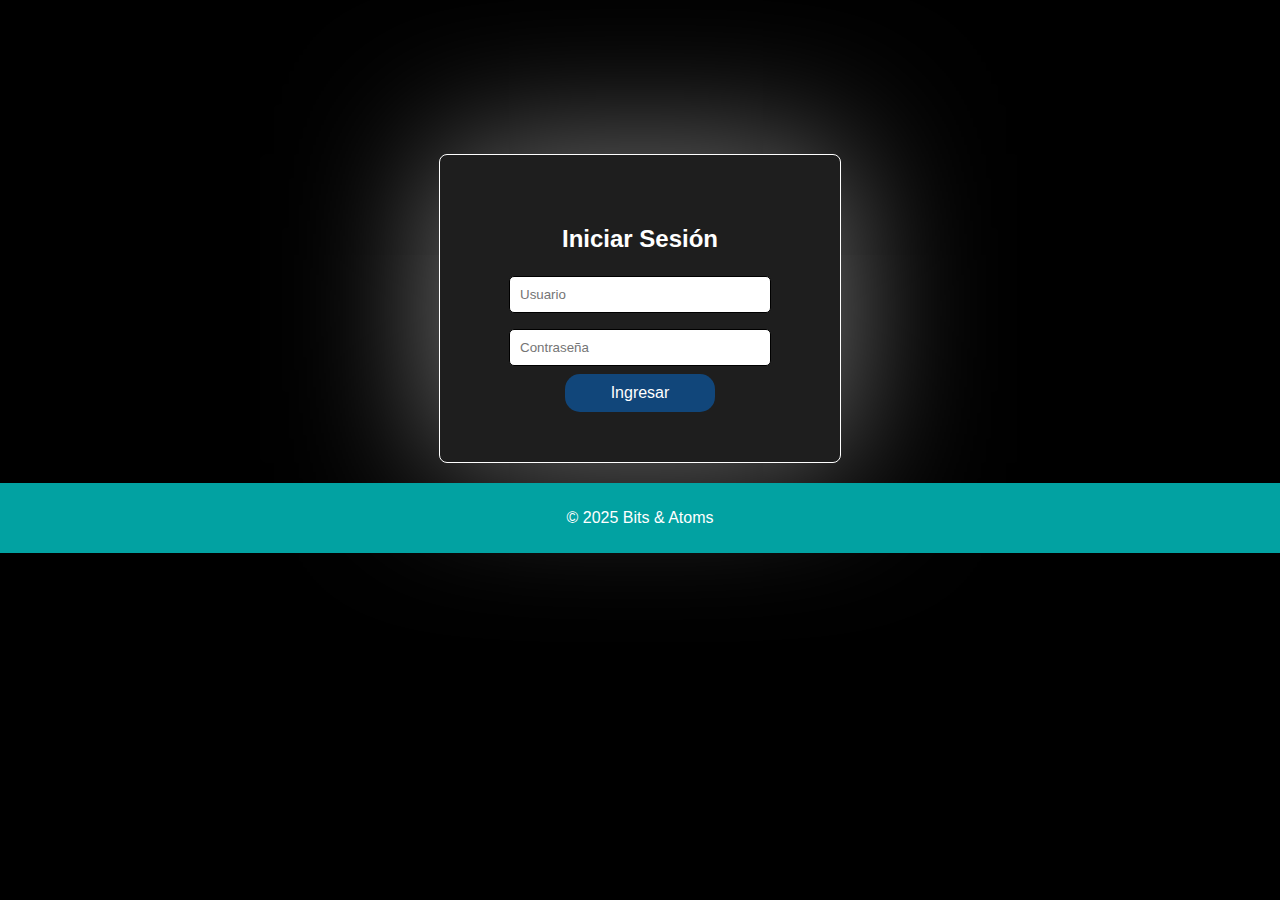
<file: webBandA/admin.html>
<!DOCTYPE html>
<html lang="es">
<head>
    <meta charset="UTF-8">
    <meta name="viewport" content="width=device-width, initial-scale=1.0">
    <title>Administrador - Bits & Atoms</title>
    <link rel="stylesheet" href="styles.css">
    <script src="admin.js"></script>
    
    <style>
        /* Estilo general */
        body {
            font-family: Arial, sans-serif;
            background-color: #000000;
            margin: 0;
            padding: 0;
        }

        /* Barra de navegación */
        nav {
            background-color: #000000;
            padding: 10px;
        }

        nav ul {
            list-style: none;
            padding: 0;
            margin: 0;
            display: flex;
        }

        nav ul li {
            margin-right: 15px;
        }

        nav ul li a {
            color: white;
            text-decoration: none;
            font-size: 16px;
        }

        nav ul li a:hover {
            text-decoration: underline;
        }

        /* Contenedor de login */
        #login-container {
            width: 300px;
            margin: 20px auto;
            background: rgb(30, 30, 30);
            padding: 50px;
            border-radius: 8px;
            box-shadow: 0 0 150px rgb(129, 129, 129);
            text-align: center;
            border: 1px solid #ffffff;
            margin-top: 12%;
        }

        #login-container h2 {
            margin-bottom: 15px;
        }

        #login-container input {
            width: 80%;
            padding: 10px;
            margin: 8px 0;
            border: 1px solid #000000;
            border-radius: 5px;
        }

        #login-container button {
            width: 50%;
            padding: 10px;
            background: #11467a;
            color: rgb(255, 255, 255);
            border: none;
            border-radius: 5px;
            cursor: pointer;
            font-size: 16px;
            border-radius: 15px;
        }

        #login-container button:hover {
            background: #426589;
            color: rgb(0, 0, 0);
        }

        /* Panel de Administración */
        #admin-panel {
            max-width: 90%;
            margin: 50px auto;
            background: rgb(27, 27, 27);
            padding: 20px;
            border-radius: 8px;
            box-shadow: 0 0 10px rgb(68, 68, 68);
        }

        section {
            margin-bottom: 20px;
            padding: 15px;
            border-radius: 5px;
            background: #333333;
            box-shadow: 0 0 5px rgba(0, 0, 0, 0.1);
        }

        h2 {
            color: #ffffff;
        }

        button {
            padding: 10px;
            background: #238578;
            color: white;
            border: none;
            border-radius: 5px;
            cursor: pointer;
            font-size: 14px;
        }

        button:hover {
            background: #218838;
        }

        input, textarea {
            width: 80%;
            padding: 8px;
            margin-top: 5px;
            border: 1px solid #ddd;
            border-radius: 5px;
        }

        /* Estilo de las imágenes en la galería */
        ul {
            list-style: none;
            padding: 0;
        }

        ul li {
            margin-bottom: 10px;
            background: rgb(0, 0, 0);
            padding: 10px;
            border-radius: 5px;
            box-shadow: 0 0 5px rgba(0, 0, 0, 0.1);
            display: flex;
            justify-content: space-between;
            align-items: center;
        }

        ul img {
            width: 80px;
            height: 80px;
            object-fit: cover;
            border-radius: 5px;
        }

        footer {
            text-align: center;
            padding: 10px;
            background: #02a2a2;
            color: white;
            margin-top: 20px;
        }
    </style>
</head>
<body>
    
    <div id="login-container">
        <h2>Iniciar Sesión</h2>
        <input type="text" id="username" placeholder="Usuario">
        <input type="password" id="password" placeholder="Contraseña">
        <button onclick="login()">Ingresar</button>
        <p id="login-error" style="color: red; display: none;">Usuario o contraseña incorrectos</p>
    </div>
    
    <div id="admin-panel" style="display: none;">
        
        <nav>
            <ul>
                <li><a href="index.html">Inicio</a></li>
                <li><a href="admin.html">Administrador</a></li>
                <li><button onclick="logout()">Cerrar Sesión</button></li>
            </ul>
        </nav>
    <h1>Panel de Administración</h1>

    <!-- Sección Testimonios -->
    <section>
        <h2>Gestionar Testimonios</h2>
        <ul id="testimonial-list"></ul>
        <textarea id="new-testimonial" placeholder="Nuevo testimonio"></textarea>
        <input id="new-author" type="text" placeholder="Autor">
        <button onclick="addTestimonial()">Añadir Testimonio</button>
        <div id="testimonials-container">
            <!-- Los testimonios se generarán aquí con JavaScript -->
        </div>
    </section>

    <!-- Sección Galería Campus -->
    <section>
        <h2>Gestionar Galería del Campus</h2>
        <ul id="campus-gallery"></ul>
        <input type="file" id="new-campus-file" accept="image/*">
        <button onclick="addCampusPhoto()">Subir Foto</button>
    </section>

    <!-- Sección Multimedia (Galería + Podcasts) -->
    <section>
        <h2>Gestionar Multimedia</h2>
        <ul id="multimedia-gallery"></ul>
        <input id="new-multimedia-img" type="text" placeholder="URL de imagen">
        <button onclick="addMultimediaImage()">Añadir Imagen</button>

        <h3>Gestionar Podcasts</h3>
        <ul id="podcast-list"></ul>
        <input id="new-podcast-title" type="text" placeholder="Título del podcast">
        <input id="new-podcast-cover" type="text" placeholder="URL de portada">
        <button onclick="addPodcast()">Añadir Podcast</button>
    </section>

    <!-- Sección Mentores -->
    <section>
        <h2>Gestionar Mentores</h2>
        <ul id="mentor-list"></ul>
        <input id="new-mentor-name" type="text" placeholder="Nombre del mentor">
        <input id="new-mentor-expertise" type="text" placeholder="Especialidad">
        <button onclick="addMentor()">Añadir Mentor</button>
    </section>

    
 </body>
    </div>
    <footer>
        <p>&copy; 2025 Bits & Atoms</p>
    </footer>

    <script src="admin.js"></script>
</html>
</file>
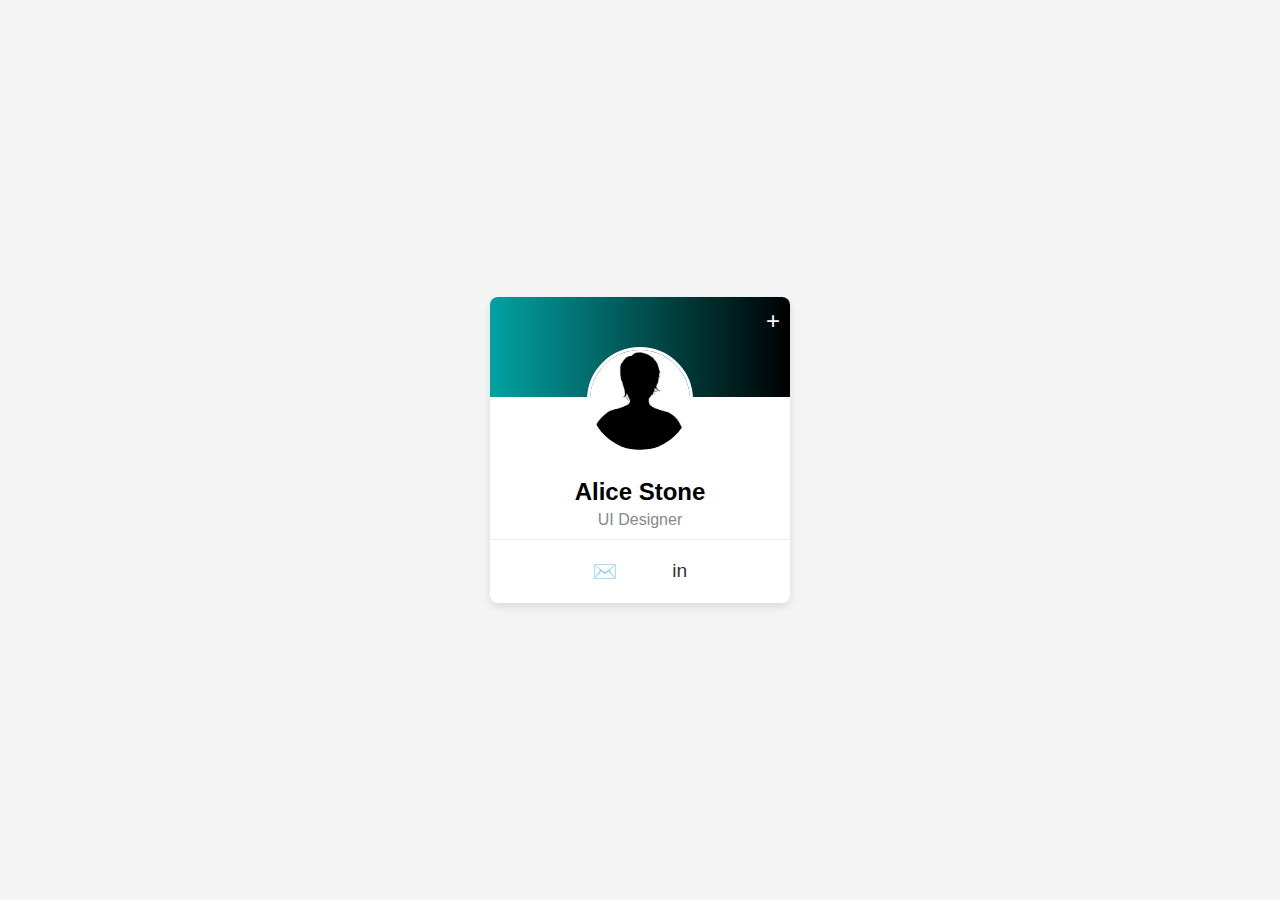
<file: webBandA/pruebaCAr.html>
<!DOCTYPE html>
<html lang="en">
<head>
    <meta charset="UTF-8">
    <meta name="viewport" content="width=device-width, initial-scale=1.0">
    <title>Team Cards</title>
    <link rel="stylesheet" href="https://cdn.jsdelivr.net/npm/swiper@8/swiper-bundle.min.css"/>
    <style>
     body {
    display: flex;
    justify-content: center;
    align-items: center;
    height: 100vh;
    margin: 0;
    background-color: #f4f4f4;
    font-family: sans-serif;
}

.profile-card {
    width: 300px;
    background-color: white;
    border-radius: 8px;
    box-shadow: 0 4px 8px rgba(0, 0, 0, 0.1);
    overflow: hidden;
}

.header {
    position: relative;
    height: 100px;
}

.header .gradient {
    position: absolute;
    top: 0;
    left: 0;
    width: 100%;
    height: 100%;
    background: linear-gradient(to right, #02a2a2, #000000);
}

.header .add-button {
    position: absolute;
    top: 10px;
    right: 10px;
    color: white;
    font-size: 1.5em;
    cursor: pointer;
}

.photo {
    width: 100px;
    height: 100px;
    border-radius: 50%;
    overflow: hidden;
    margin: -50px auto 10px;
    border: 3px solid white;
    position: relative;
}

.photo img {
    width: 100%;
    height: auto;
    display: block;
    object-fit: contain; 
}

.info {
    text-align: center;
    padding: 10px 0;
}

.info .name {
    margin: 5px 0;
    font-weight: bold;
}

.info .role {
    margin: 0;
    color: #888;
}

.social-icons {
    display: flex;
    justify-content: space-around;
    padding: 20px;
    border-top: 1px solid #eee;
}

.social-icons .icon {
    text-decoration: none;
    color: #333;
    font-size: 1.2em;
}
/* ... (el mismo CSS que antes) ... */

.description {
    padding: 20px;
    display: none; /* Oculta la descripción inicialmente */
    border-top: 1px solid #eee;
}

.profile-card.show-description .description {
    display: block; /* Muestra la descripción cuando la tarjeta tiene la clase 'show-description' */
}
    </style>
</head>

<body>

<div class="profile-card">
    <div class="header">
        <div class="gradient"></div>
        <div class="add-button">+</div>
    </div>
    <div class="photo">
        <img src="assets/imagen1.png" alt="Foto de perfil">
    </div>
    <div class="info">
        <h2 class="name">Alice Stone</h2>
        <p class="role">UI Designer</p>
    </div>
    <div class="social-icons">
        <a href="#" class="icon"></a>
        <a href="#" class="icon">✉️</a>
        <a href="#" class="icon">in</a>
        <a href="#" class="icon"></a>
    </div>
    <div class="description">
        <p>Daaniel es una diseñadora de interfaz de usuario con experiencia en la creación de interfaces intuitivas y atractivas para aplicaciones web y móviles.</p>
    </div>
</div>
<script>
    const addButton = document.querySelector('.add-button');
const profileCard = document.querySelector('.profile-card');

addButton.addEventListener('click', () => {
    profileCard.classList.toggle('show-description');
});
</script>

</body>
</html>
</file>
<file: webBandA/styles.css>
@import url('https://fonts.googleapis.com/css2?family=Krona+One&display=swap');

body {
    margin: 0;
    font-family: "Krona One", sans-serif;
    font-weight: 400;
    font-style: normal;
    background-color: #000000;
    color: white;
    box-sizing: border-box;
}

/* Header */
header {
    width: 100%;
    height: 100vh;
    background: #000;
    position: relative;
    text-align: center;
    overflow: hidden;
}

#particles-js {
    position: absolute;
    width: 100%;
    height: 100vh;
    top: 0;
    left: 0;
    z-index: 0;
}

.hero {
    font-family: "Krona One", sans-serif;
    font-size: large;
    font-style: normal;
    position: relative;
    z-index: 1;
    margin-top: 15%;
}

.hero h1 {
    font-size: 5rem;
    color: #00F5ED;
}

/* Navbar */
nav {
    position: fixed;
    top: 0;
    left: 0;
    width: 100%;
    background: rgba(0, 0, 0, 0.205);
    backdrop-filter: blur(10px);
    padding: 25px 20px;
    display: flex;
    justify-content: space-between;
    align-items: center;
    z-index: 1000;
}

nav ul {
    list-style: none;
    display: flex;
    gap: 20px;
    padding: 0;
    margin: 0;
}

nav ul li {
    display: inline;
}

nav ul li a {
    color: white;
    text-decoration: none;
    font-size: 16px;
    font-weight: bold;
    padding-inline: 70px;
    transition: color 0.3s ease;
}

nav ul li a:hover {
    color: #00bcd4;
}

/* Botón del menú hamburguesa */
.menu-toggle {
    display: none;
    cursor: pointer;
    flex-direction: column;
    gap: 5px;
}

.menu-toggle div {
    width: 30px;
    height: 4px;
    background-color: white;
    border-radius: 5px;
}

/* Mostrar el menú hamburguesa en pantallas pequeñas */
@media (max-width: 768px) {
    nav ul {
        display: none;
        width: 100%;
        flex-direction: column;
        align-items: center;
        background-color: rgba(0, 0, 0, 0.9);
        position: absolute;
        top: 100%;
        left: 0;
        padding: 20px 0;
        transition: transform 0.3s ease;
    }

    nav ul.active {
        display: flex;
    }

    nav ul li {
        margin: 15px 0;
    }

    nav ul li a {
        padding-inline: 0;
        font-size: 18px;
    }

    .menu-toggle {
        display: flex;
    }

    nav ul li a:hover {
        color: #00bcd4;
    }
}

/* Gallery */
.gallery .grid {
    display: flex;
    gap: 10px;
    flex-wrap: wrap;
    justify-content: center;
}

/* Login Container */
#login-container {
    text-align: center;
    margin: 100px auto;
    width: 300px;
    padding: 20px;
    background: #222;
    border-radius: 10px;
}

#login-container input {
    width: 80%;
    margin: 5px 0;
    padding: 10px;
    border-radius: 5px;
}

#login-container button {
    width: 50%;
    padding: 10px;
    background: #007BFF;
    color: white;
    border: none;
    cursor: pointer;
    border-radius: 15px;
}

/* Admin Panel */
#admin-panel {
    padding: 20px;
}

/* General Section */
section {
    margin: 20px 0;
    padding: 10px;
    background: #000000;
    border-radius: 10px;
}

/* Features Section */
.features {
    height: 200px;
    margin: 25px 0;
    padding: 10px;
    background: #9c9898;
    border-radius: 10px;
}

#features {
    align-items: center;
    display: flex;
    justify-content: space-around;
    gap: 20px;
    border-radius: 20px;
}

/* Topic Section */
.topic {
    margin: 20px 0;
    padding: 30px;
    background-color: #3d3d3d;
    border-radius: 10px;
}

/* Footer */
footer {
    text-align: center;
    padding: 10px;
    background-color: #02a2a2;
    color: white;
    margin-top: 20px;
}

/* Media Queries */

/* Para pantallas medianas (tablet) */
@media (max-width: 1024px) {
    .hero h1 {
        font-size: 3.5rem;
    }

    nav ul {
        gap: 15px;
    }

    nav ul li a {
        font-size: 14px;
        padding-inline: 50px;
    }

    .gallery .grid {
        flex-wrap: wrap;
        justify-content: space-evenly;
    }

    #login-container {
        width: 90%;
    }

    .features {
        height: auto;
        padding: 20px;
    }

    .topic {
        padding: 20px;
    }
}

/* Para pantallas pequeñas (móviles) */
@media (max-width: 768px) {
    header {
        height: 60vh;
    }

    .hero h1 {
        font-size: 2.5rem;
    }

    nav ul {
        flex-direction: column;
        gap: 10px;
    }

    nav ul li a {
        font-size: 14px;
        padding-inline: 30px;
    }

    .gallery .grid {
        flex-direction: column;
        gap: 20px;
    }

    #login-container {
        width: 90%;
        margin: 50px auto;
    }

    .features {
        height: auto;
        padding: 20px;
    }

    .topic {
        padding: 15px;
    }

    footer {
        padding: 15px;
    }
}

/* Para pantallas extra pequeñas (móviles muy pequeños) */
@media (max-width: 480px) {
    .hero h1 {
        font-size: 2rem;
    }

    nav ul li a {
        font-size: 12px;
        padding-inline: 20px;
    }

    .features {
        height: auto;
        padding: 15px;
    }

    .topic {
        padding: 10px;
    }

    footer {
        padding: 10px;
    }
}
</file>
